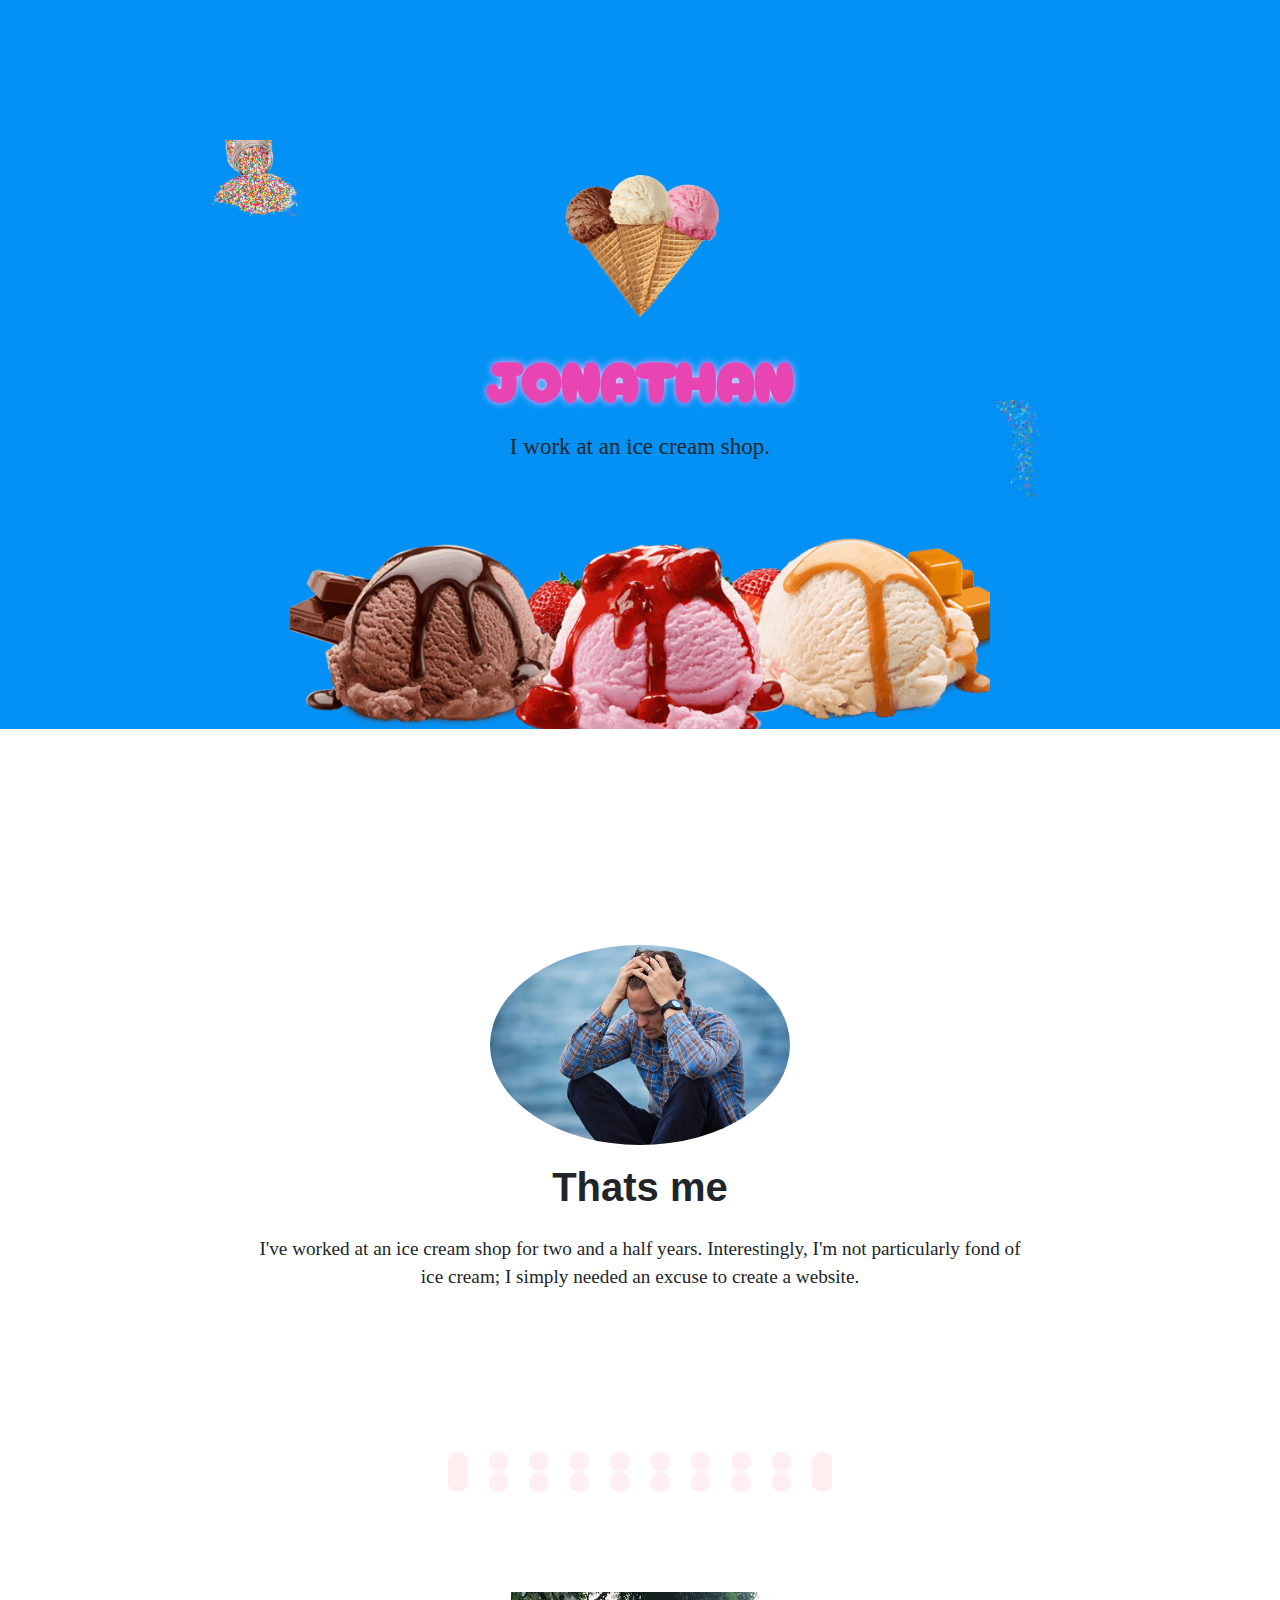
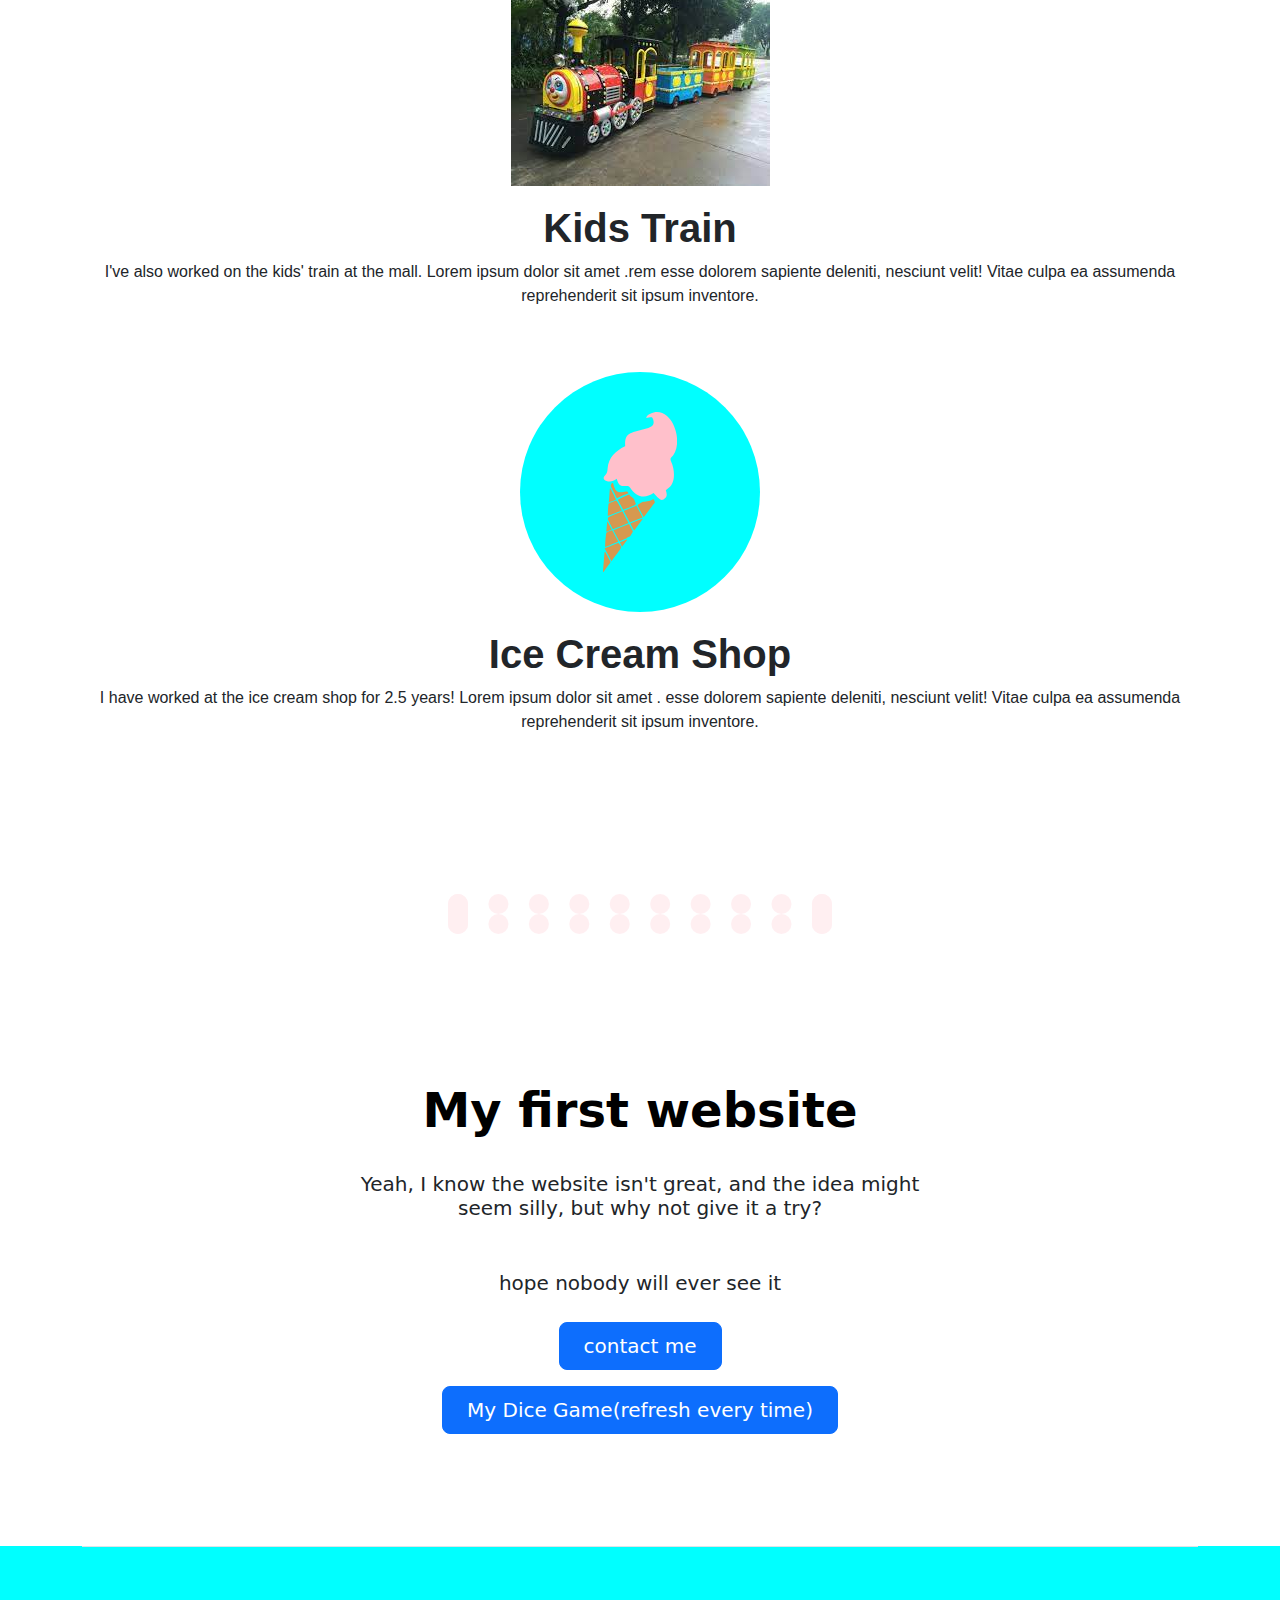
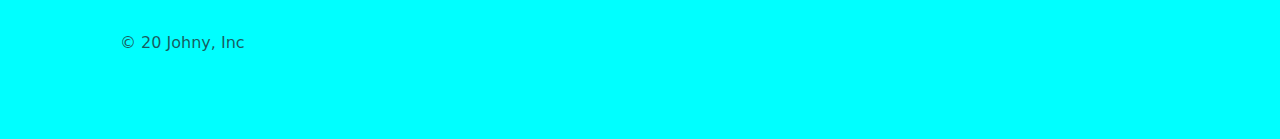
<file: index.html>
<!DOCTYPE html>
<html lang="en">
<head>
    <link href="https://cdn.jsdelivr.net/npm/bootstrap@5.3.3/dist/css/bootstrap.min.css" rel="stylesheet" integrity="sha384-QWTKZyjpPEjISv5WaRU9OFeRpok6YctnYmDr5pNlyT2bRjXh0JMhjY6hW+ALEwIH" crossorigin="anonymous">
    <link rel="stylesheet" href="./style.css">
    <meta charset="UTF-8">
    <link rel="preconnect" href="https://fonts.googleapis.com">
<link rel="preconnect" href="https://fonts.gstatic.com" crossorigin>
<link href="https://fonts.googleapis.com/css2?family=Cherry+Bomb+One&display=swap" rel="stylesheet">
    <meta name="viewport" content="width=device-width, initial-scale=1.0">
    <title>ice cream</title>

</head>
<body>
   <section>
    <section style="background-color: #0391F5;" id="title " class="">
      <div class="container  col-xxl-8 px-4 pt-5">
    <div class= "p-0.5 textii">  
      <div class="lit"><img src="./IMAGES/sprinkels2-transformed.png" height="100"></div>
      <div class="lit2"><img src="./IMAGES/png-clipart-spilled-sprinkles-illustration-ice-cream-cupcake-sprinkles-flavor-sprinkles-cream-food-transformed.png" height="80"></div>
    <div class="px-4 pt-5 my-5 text-center ">  
       <img src="./IMAGES/Ice-cream-cones.png" height="200">
        <h1 class="display-4 fw-bold text-body-emphasis text-color-custom ">JONATHAN</h1>
        <div class="col-lg-6 mx-auto">
          <p class="lead mb-4 textii ">I work at an ice cream shop.</p>
          <div class="d-grid gd-sm-flex justify-contet-sm-center mb-5">

          </div>
        </div>
        <div class="overflow-hidden" style="max-height: 30vh;">
          <div class="container px-5 ">
            <img src="./IMAGES/big ice cream.png" class="img-fluid big-ice-cream" alt="Example image" width="700" height="1000" loading="lazy">
          </div>
        </div>
      </div>
      </div>
</section>

</br></br></br></br></br>

<section >
 
  <div class="text-center  my-5 imgsec2 sec2">
    <div class="imgsec2">
  <img src="./IMAGES/man-in-blue-and-brown-plaid-dress-shirt-touching-his-hair-897817-2.webp" alt="" height="200rem" class="imgsec2">
    </div>
  <h1 class="text-center textt">Thats me</h1>
  <p class="py-3 text-center intro texti">I've worked at an ice cream shop for two and a half years. Interestingly, I'm not particularly fond of ice cream; I simply needed an excuse to create a website.</p>

  </div></div>
</br></br></hr></br></br>
</section>
<hr class="dotted">


    

<section class="container text-center "  >
  <div  class="centerr"  >
    <div class="container text-center">
        <div class="row row-cols-sm-2">
          <div class="col-xxl-3 col-xl-12  col-sm-12 col-lg-12 col-12"><img src="./IMAGES/kids train.jpg" alt=""></div>
          <div class="col-xxl-3 col-xl-12  col-sm-12 col-lg-12 col-12 text-col-center text-sm-center text-xxl-start text-xl-center text-xl-start"><h1 class="textt">Kids Train</h1> <p class="textr">I've also worked on the kids' train at the mall. Lorem ipsum dolor sit amet .rem esse dolorem sapiente deleniti, nesciunt velit! Vitae culpa ea assumenda reprehenderit sit ipsum inventore.</p></div>
        </div>
      </div>
      <div class="container text-center py-5 ">
        <div class="row row-cols-sm-2">
          <div class="col-xxl-3 col-xl-12 col-sm-12 col-lg-12 col-12 "><div class="circle"><svg version="1.1" class="ice-cream" xmlns="http://www.w3.org/2000/svg" xmlns:xlink="http://www.w3.org/1999/xlink" x="0px" y="0px"
            viewBox="0 0 113.2 244.1" enable-background="new 0 0 113.2 244.1" xml:space="preserve">
         <g>
           <path class="ice-cream__cream" d="M21,101.7c-4.9,3.5-9.8,5.5-15.5,3.4c-4.7-1.8-6-5.1-2.3-8.3c3.6-3.2,3.7-6.6,4-10.9
             c1.4-16.7,12-26.6,26.6-33.7c-0.1,0.2,0.2-0.2,0.2-0.5c-0.9-13.5,2.4-18.3,15.5-22c6.6-1.9,13.3-3.2,19.8-5.4c3-1,6.7-3.2,7.6-5.7
             c1.1-2.9,0.3-7.5-1.5-9.9c-1.1-1.4-6,0.3-9.3,0.5c0.1-2.9,2.9-5.2,6.2-6.7c9.2-4.2,17.9-3,25.5,3.7c13.6,11.8,19.6,37.9,12.4,54.5
             c-1.1,2.5-2.5,5.3-4.6,7c-3.2,2.6-2.8,5-1.4,8.2c3.4,7.7,4.8,15.8,4,24.2c-0.8,8.2-4.3,14.7-12.2,19.1c1.7,5.3,3,10.9-3.6,14.2
             c-3.9,1.9-5.8,0.5-15.1-9.7c-13.5,9.2-26.8,6.1-35.7-8.2c-0.8-1.3-2.5-2.8-3.8-2.7C25.1,112.8,25.1,112.9,21,101.7z"/>
           <path class="ice-cream__cone" fill="#434343" d="M29.7,151.5c3.2,6,6.1,11.5,9.4,17.7c-8,3.2-15.8,6.4-23.9,9.6c-2.7-5.1-5.4-9.8-7.6-14.7
             c-0.5-1,0.6-3.8,1.7-4.2C15.9,156.9,22.7,154.3,29.7,151.5z"/>
           <path class="ice-cream__cone" fill="#434343" d="M15.9,180.3c8-3.2,15.8-6.3,23.8-9.5c0.1,0,1.8,3.2,2,3.5c0.6,1.1,1,2.2,1.6,3.2c0.8,1.4,1.6,2.9,2.3,4.3
             c0.4,0.7-0.1,1.2-0.5,1.8c-0.8,1.4-1.5,2.8-2.3,4.2c-0.5,1-0.8,1.5-1.8,2c-0.7,0.3-1.5,0.7-2.2,1.1c-0.9,0.5-1.8,1-2.7,1.6
             c-0.8,0.6-1.7,0.9-2.6,1.3c-2.9,1.2-5.8,2.3-8.6,3.5C22,191.6,19,186.1,15.9,180.3z"/>
           <path class="ice-cream__cone" fill="#434343" d="M60.5,160.8c-6.7,2.7-13,5.2-19.5,7.8c-3.2-6-6.2-11.7-9.4-17.7c6.6-2.6,12.9-5.1,19.5-7.7
             C54.3,149.1,57.3,154.7,60.5,160.8z"/>
           <path class="ice-cream__cone" fill="#434343" d="M33.7,128.5c0.6-0.2,1.2-0.4,1.8-0.6c1.6-0.7,3.1-1.3,4.7-1.9c0.3,0.9,0.6,1.4,1.2,1.9
             c1.8,1.7,4.3,2.8,5.8,4.7c0.2,0.3,0.3,0.6,0.5,0.9c0.7,1.8,1.4,3.5,2.1,5.3c0.2,0.6,0.5,1.2,0.2,1.8c-0.5,1-1.6,1.7-2.6,2
             c-5.3,2.2-10.6,4.4-16.4,6.7c-2.8-5.3-5.5-10.3-8.3-15.4c3-1.6,6-3.2,9.1-4.7C32.4,128.9,33,128.7,33.7,128.5z"/>
           <path class="ice-cream__cone" fill="#434343" d="M13,227.8C9.5,221,6.2,214.9,2.6,208c7.3-3,14.2-5.8,21-8.6c5.3,6.7,5.3,6.7,0.6,13.1
             C20.7,217.4,17.1,222.2,13,227.8z"/>
           <path class="ice-cream__cone" fill="#434343" d="M18,135.6c0.6-0.2,1.2-0.5,1.8-0.7c0.1,0,0.3-0.1,0.4,0c0.1,0,0.2,0.1,0.2,0.2c1.7,2.3,3.1,4.5,4.5,7.1
             c0.4,0.7,4,7.9,4.1,7.9c-7.2,2.9-14.1,5.6-21.7,8.7c0.3-0.1,0.2-3.5,0.2-3.9c0.1-1.3,0.2-2.6,0.2-3.9c0.2-2.6,0.3-5.2,0.6-7.8
             c0.1-0.9-0.1-2.7,0.5-3.4c0.6-0.8,2.3-1.2,3.2-1.6C14.1,137.2,16.1,136.4,18,135.6z"/>
           <path class="ice-cream__cone" fill="#434343" d="M3.3,206c0.2-2.5,0.2-4.9,0.3-7.4c0.1-2.1,0.3-4.2,0.5-6.3c0.2-1.7,0.5-3.3,0.5-5c0-0.2,0-0.4,0.1-0.6
             c0.1-0.2,0.2-0.3,0.2-0.5c0-0.1,0-0.2,0-0.4c0-0.3,0.1-0.5,0.2-0.8c0.3-0.7,0.3-1.4,1.2-1.7c1.3-0.5,2.7-1.1,4-1.6
             c0.7-0.3,1.4-0.6,2.1-0.9c0.4-0.1,0.7-0.3,1.1-0.4c0.4-0.2,0.4-0.2,0.7,0.2c0.9,1.2,1.4,2.5,2.1,3.8c0.8,1.5,1.6,3,2.4,4.5
             c1.5,2.9,3.1,5.7,4.6,8.6c0,0.1,0.1,0.2,0.1,0.3C16.8,200.5,10.6,203,3.3,206z"/>
           <path class="ice-cream__cone" fill="#434343" d="M62.3,160.7c-1.9-3.6-3.8-7.2-5.7-10.9c-1-1.8-1.9-3.6-2.9-5.4c-0.9-1.6-1.3-2.2,0.4-3.4
             c1.7-1.2,3.6-2.2,5.4-3.2c0.6-0.4,1.2-0.7,1.9-0.9c1.3-0.3,2.9,0,4.3-0.2c1.2-0.1,3-0.9,4.3-1c2.7-0.6,4.5-1.5,6.9-3.1
             c0.7,1.4,2.9,4,2.3,5.4c-0.7,1.7-2.4,3.1-3.5,4.6c-1.4,1.9-2.9,3.9-4.3,5.8C68.3,152.6,65.3,156.7,62.3,160.7z"/>
           <path class="ice-cream__cone" fill="#434343" d="M33,126.4c-1.8,0.8-3.5,1.6-5.3,2.3c-1,0.5-2.1,0.9-3.1,1.4c-0.5,0.2-1.1,0.5-1.6,0.7
             c-0.3,0.1-1.1,0.7-1.5,0.6c-0.5-0.1-1-1.5-1.2-1.9c-0.4-0.8-0.8-1.5-1.2-2.3c-0.8-1.5-1.6-3.1-2.4-4.6c-1.6-3.1-3.2-6.3-4.7-9.5
             c-0.5-1.1,1.2-3.2,1.9-4.8c0.5,0.1,1,0.2,1.5,0.3c0.6,1.9,1.2,3.8,1.8,5.7c2.4,7.1,6.3,9.3,13.7,7.7c1.8-0.4,4-1.3,5.8-0.6
             c0.5,0.2,1,0.6,1.4,1.1c0.2,0.3,0.9,1.1,0.7,1.5c-0.1,0.4-1.3,0.7-1.6,0.8c-0.6,0.2-1.2,0.3-1.8,0.5c-0.4,0.2-0.9,0.4-1.3,0.6
             C33.6,126.1,33.3,126.3,33,126.4z"/>
           <path class="ice-cream__cone" fill="#434343" d="M0,243.5c0.8-9.9,1.7-19.8,2.5-29.7c0.3-0.1,0.6-0.3,0.9-0.4c2.7,4.9,5.3,9.8,7.9,14.8
             c0.3,0.5,0.2,1.5-0.1,1.9c-3.4,4.7-6.9,9.3-10.3,14C0.6,243.9,0.3,243.7,0,243.5z"/>
           <path class="ice-cream__cone" fill="#434343" d="M41.8,170c6.3-2.5,12.1-4.8,19.4-7.7c-5,6.8-9.1,12.4-13.6,18.6C45.4,176.9,43.7,173.6,41.8,170z"/>
           <path class="ice-cream__cone" fill="#434343" d="M17.8,134.5c-1.8,0.7-3.5,1.4-5.3,2.2c-0.8,0.3-1.6,0.5-2.4,0.9c-0.4,0.2-0.8,0.5-1.2,0.8
             c-0.2-1,0.2-2,0.3-3c0.2-0.9,0.2-1.8,0.3-2.7c0.1-1.8,0.3-3.6,0.4-5.4c0.1-1.9,0.3-3.8,0.4-5.7c0.1-1,0.1-2,0.2-3.1
             c0-0.6,0.5-2.3,0.2-2.8c1.7,3.1,3.5,6.3,5.2,9.4c0.9,1.7,1.7,3.5,2.6,5.2c0.2,0.4,0.4,0.8,0.6,1.2c0.1,0.1,0.1,0.3,0.2,0.4
             c0.1,0.4,0.6,1.5,0.4,1.9C19.5,134,18.3,134.3,17.8,134.5z"/>
           <path class="ice-cream__cone" fill="#434343" d="M13.7,179.4c-2.9,1.2-5.3,2.1-8.6,3.4c0.5-5.6,1-10.2,1.5-16.3C9.4,171.4,11.4,175.1,13.7,179.4z"/>
           <path class="ice-cream__cone" fill="#434343" d="M29.3,205.5c-1.2-2.4-2.1-4.3-3.4-6.8c3.7-1.5,7-2.9,10.4-4.3c0.2,0.3,0.4,0.6,0.6,0.9
             C34.4,198.6,32,201.9,29.3,205.5z"/>
         </g>
         </svg></div></div>
          <div class="col-xxl-3 col-xl-12  col-sm-12 col-lg-12 col-12 text-col-center text-sm-center text-xxl-start text-xl-center text-xl-start"><h1 class="textt">Ice Cream Shop</h1> <p class="textr"> I have worked at the ice cream shop for 2.5 years! Lorem ipsum dolor sit amet . esse dolorem sapiente deleniti, nesciunt velit! Vitae culpa ea assumenda reprehenderit sit ipsum inventore.</p></div>

        </div>
      </div>
    </div>
</section>











</div>
</br></br></br></br>
<hr class="dotted">

<div class="px-4 py-5 my-5 text-center">

  <h1 class="display-5 fw-bold text-body-emphasis">My first website</h1>
  <br>
  <div class="col-lg-6 mx-auto">
    <h3 class="lead mb-4 text-align: left;">Yeah, I know the website isn't great, and the idea might seem silly, but why not give it a try?</h3>
    <br>
    <p class="lead mb-4 text-align: left;">hope nobody will ever see it</p>
    <div class="d-grid gap-2 d-sm-flex justify-content-sm-center">
      <a href="./contact.html">
      <button type="button"  class="btn btn-primary btn-lg px-4 gap-3" >contact me</button></a>
    </div>
    <div class="d-grid gap-2 d-sm-flex justify-content-sm-center">
      <a href="./Dice.html">
      <button type="button1"  class="btn btn-primary btn-lg px-4 gap-3 my-3" >My Dice Game(refresh every time)</button></a>
    </div>
  </div>
</div>


<section style="background-color: aqua;">

<div class="container">
  <footer class="d-flex flex-wrap justify-content-between align-items-center py-3 border-top">
    <div class="col-md-4 d-flex align-items-center">
      <a href="/" class="mb-3 me-2 mb-md-0 text-body-secondary text-decoration-none lh-1">
        <svg class="bi" width="30" height="24"><use xlink:href="#bootstrap"></use></svg>
      </a>
      <span class="mb-3 mb-md-0 text-body-secondary">© 20 Johny, Inc</span>
    </div>

    <ul class="nav col-md-4 justify-content-end list-unstyled d-flex">
      <li class="ms-3"><a class="text-body-secondary" href="#"><svg class="bi" width="24" height="24"><use xlink:href="#twitter"></use></svg></a></li>
      <li class="ms-3"><a class="text-body-secondary" href="#"><svg class="bi" width="24" height="24"><use xlink:href="#instagram"></use></svg></a></li>
      <li class="ms-3"><a class="text-body-secondary" href="#"><svg class="bi" width="24" height="24"><use xlink:href="#facebook"></use></svg></a></li>
    </ul>
  </footer></section>
</div>

    <script src="https://cdn.jsdelivr.net/npm/bootstrap@5.3.3/dist/js/bootstrap.bundle.min.js" integrity="sha384-YvpcrYf0tY3lHB60NNkmXc5s9fDVZLESaAA55NDzOxhy9GkcIdslK1eN7N6jIeHz" crossorigin="anonymous"></script>
    <script src="./towebdice.js"></script>
  </body>
</html>
</file>
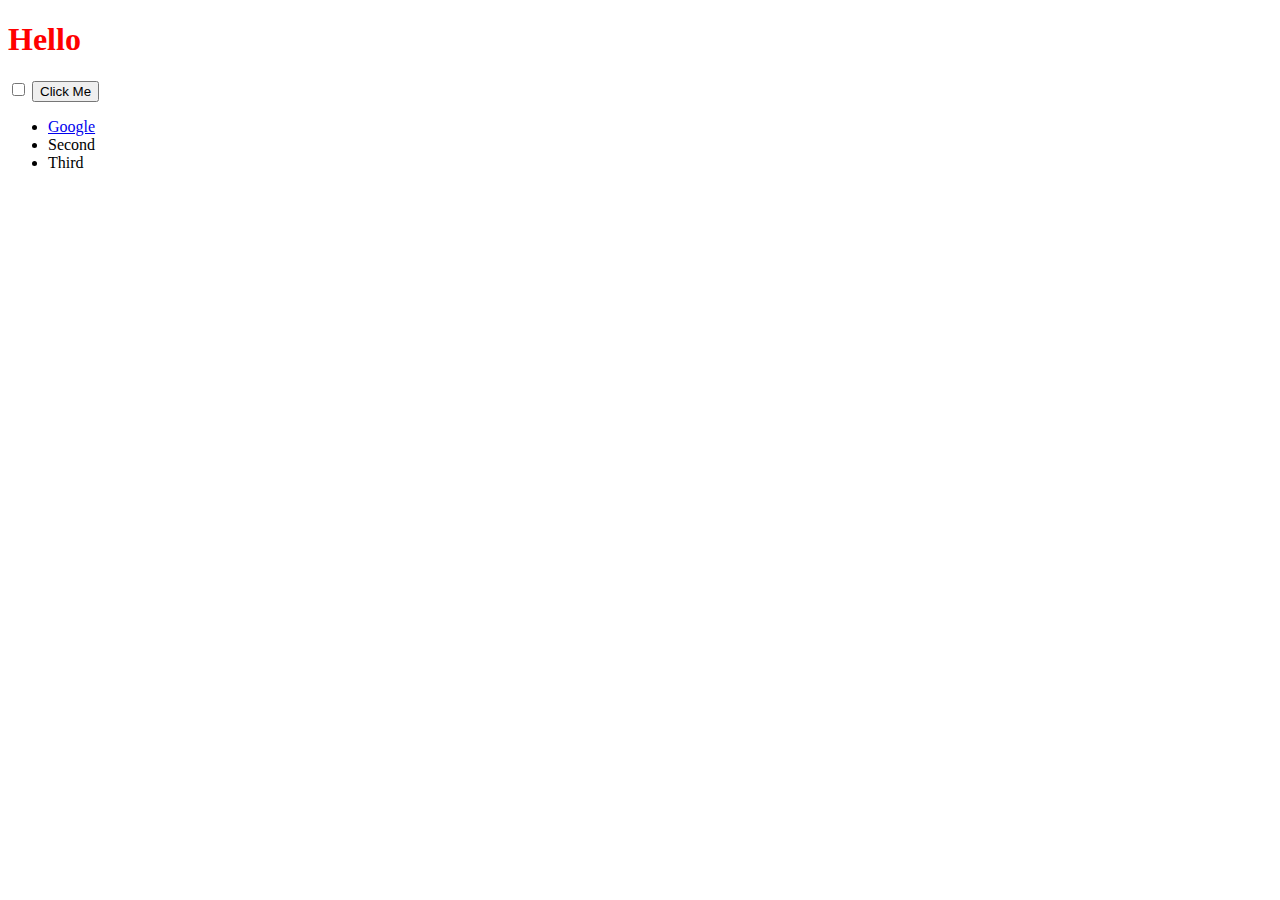
<file: DOM Challenge Starting Files/index.html>
<!DOCTYPE html>
<html lang="en" dir="ltr">
  <head>
    <meta charset="utf-8">
    <title>My Website</title>
    <link rel="stylesheet" href="styles.css">

  </head>
  <body>

    <h1>Hello</h1>

    <input type="checkbox">

    <button style=":active color:red;">Click Me</button>

    <ul>
      <li class="list">
        <a href="https://www.google.com">Google</a>
      </li>
      <li class="list">Second</li>
      <li class="list">Third</li>
    </ul>

  </body>

</html>
</file>
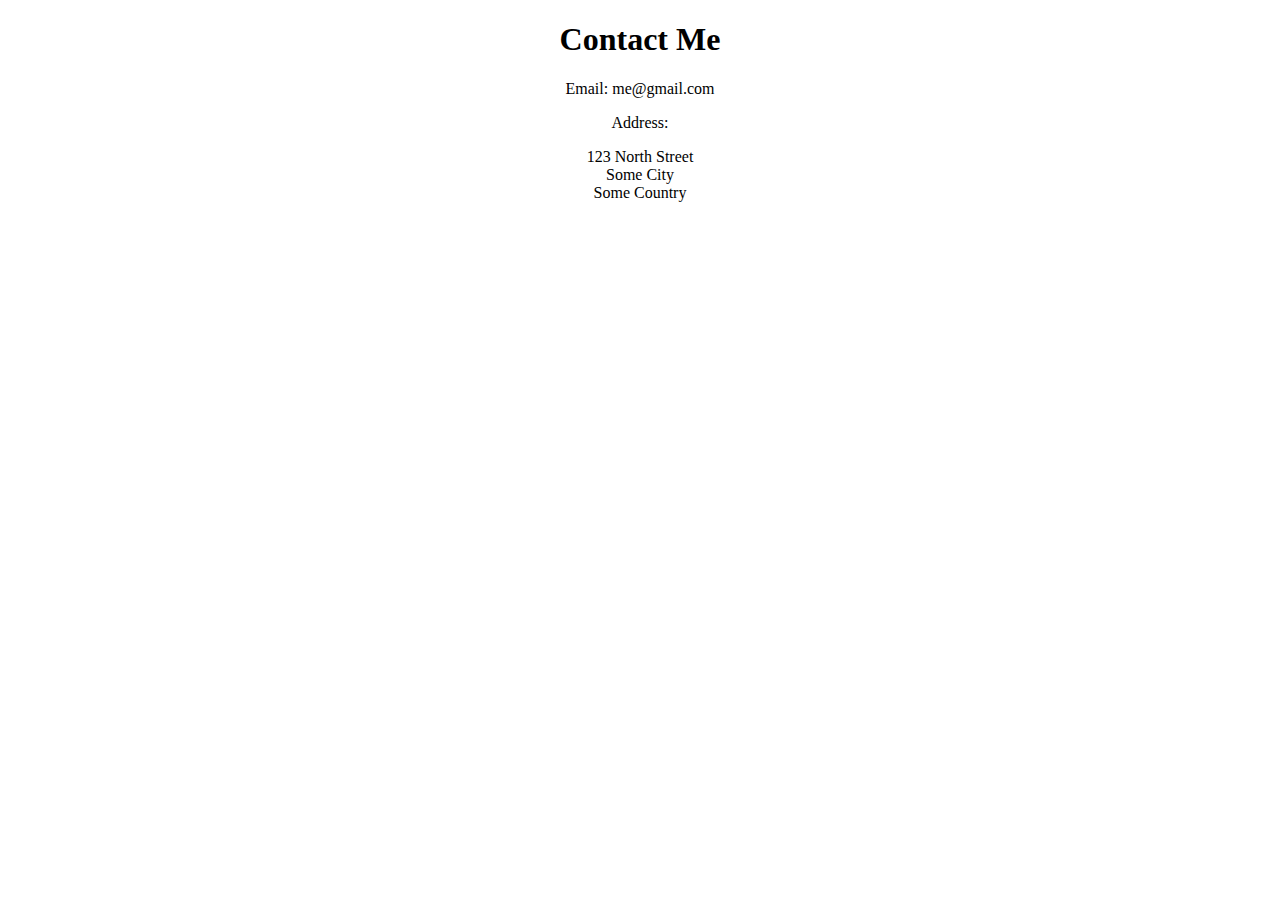
<file: contact.html>
<!DOCTYPE html>
<html lang="en">
<head>
  <meta charset="UTF-8">
  <meta name="viewport" content="width=device-width, initial-scale=1.0">
  <title>Contact Me</title>
  <style>
    h1{
      text-align: center;
    }
    p{
      text-align: center;
    }
  </style>
</head>
<body>
  
</body>
</html>



<h1>Contact Me</h1>

<p>Email: me@gmail.com</p>
<p>Address:</p>
<p>
  123 North Street<br />
  Some City<br />
  Some Country <br />
</p>
</file>
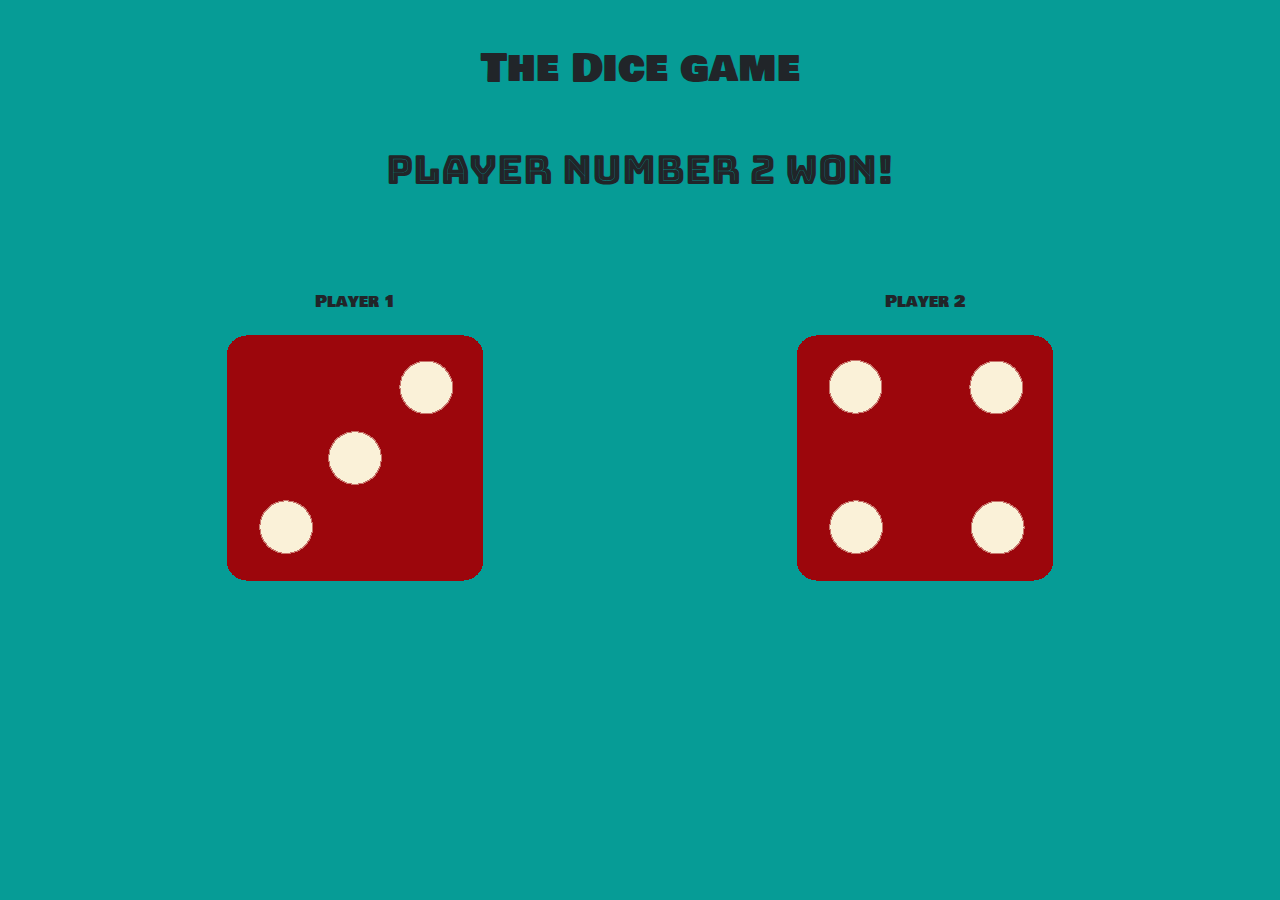
<file: Dice.html>
<!DOCTYPE html>
<html lang="en">
<head>
    <meta charset="UTF-8">
    <link href="https://cdn.jsdelivr.net/npm/bootstrap@5.3.3/dist/css/bootstrap.min.css" rel="stylesheet" integrity="sha384-QWTKZyjpPEjISv5WaRU9OFeRpok6YctnYmDr5pNlyT2bRjXh0JMhjY6hW+ALEwIH" crossorigin="anonymous">
    <meta name="viewport" content="width=device-width, initial-scale=1.0">
    <title>Document</title>
    <link rel="preconnect" href="https://fonts.googleapis.com">
<link rel="preconnect" href="https://fonts.gstatic.com" crossorigin>
<link href="https://fonts.googleapis.com/css2?family=Bowlby+One+SC&display=swap" rel="stylesheet">
<link rel="preconnect" href="https://fonts.googleapis.com">
<link rel="preconnect" href="https://fonts.gstatic.com" crossorigin>
<link href="https://fonts.googleapis.com/css2?family=Bowlby+One+SC&family=Bungee+Inline&display=swap" rel="stylesheet">
<link rel="stylesheet" href="./style.css">
    <style>
   .dice{
 text-align: center;
   }
h1{
  padding-top: 5vh; ;
  text-align: center;
  font-family: "Bungee Inline", sans-serif;
  font-weight: 400;
  font-style: normal;
}

.title{
  font-family: "Bowlby One SC", sans-serif;
  font-weight: 400;
  font-style: normal;
  text-align: center;
}
p{
  font-family: "Bowlby One SC", sans-serif;
  font-weight: 400;
  font-style: normal;

}
body{
  background-color: #069c96;
}
    </style>
</head>
<body>
  <h1 class="title">The Dice game</h1>
 <h1 >The Dice game</h1>


 <div class="container text-center my-5 ">
  <div class="row align-items-start ">
<div class="my-5 dice col-xxl- 6 col-xl-6 col-12 justify-contet-center">
 <p>Player 1</p>
 <img class="img" src="./images copy/dice2.png" />
</div>

<div class="my-5 dice col-xxl-6 col-xl-6 col-12 justify-contet-center">
    <p>Player 2</p>
    <img class="img" src="./images copy/dice1.png" />

  </div>
</div>
 </div>
 <script src="./dice.js"></script>
</body>
</html>
</file>
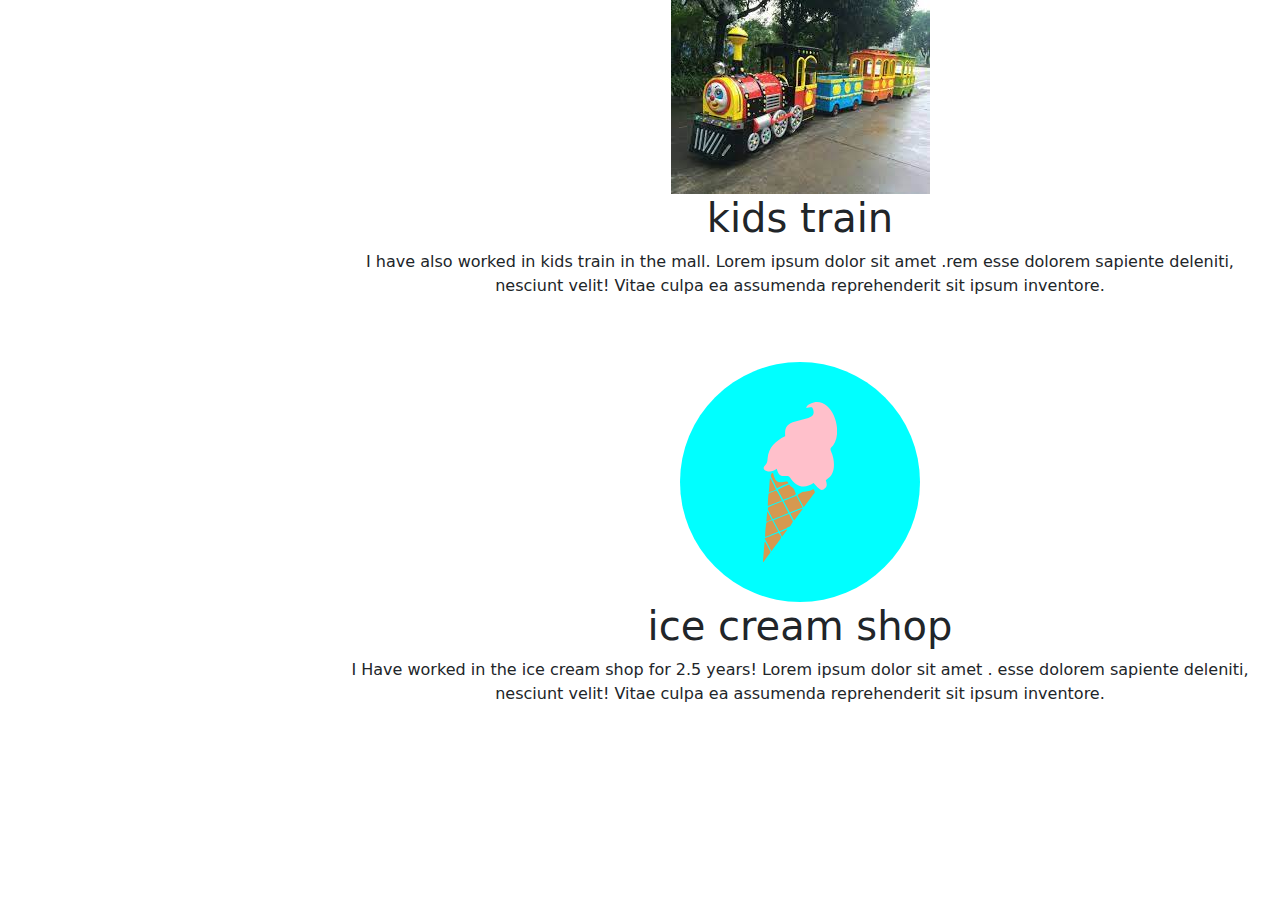
<file: tryboost.html>
<!DOCTYPE html>
<html lang="en">
<head>
    <link href="https://cdn.jsdelivr.net/npm/bootstrap@5.3.3/dist/css/bootstrap.min.css" rel="stylesheet" integrity="sha384-QWTKZyjpPEjISv5WaRU9OFeRpok6YctnYmDr5pNlyT2bRjXh0JMhjY6hW+ALEwIH" crossorigin="anonymous">
    <meta charset="UTF-8">
    <meta name="viewport" content="width=device-width, initial-scale=1.0">
    <link rel="stylesheet" href="./style.css
    ">
    <title>Document</title>
    <style>
         .circle{
    position: relative;
    width: 100%;
    text-align: center;
    height: 15rem;
    width: 15rem;
    background-color:cyan;
    border-radius: 100%;
    margin: auto;
}



@media (max-width: 1200px) {
            .circle {
                margin-left: auto;
                margin-right: auto;
            }
        }


        

svg{
    height: 10rem;;
}
    </style>
</head>
<body>
    <div class="centerr" style="margin-left: 25%;">
    <div class="container text-center">
        <div class="row row-cols-sm-2">
          <div class="col-xxl-3 col-xl-12  col-sm-12 col-lg-12 col-12"><img src="./IMAGES/kids train.jpg" alt=""></div>
          <div class="col-xxl-3 col-xl-12  col-sm-12 col-lg-12 col-12 text-col-center text-sm-center text-xxl-start text-xl-center text-xl-start"><h1>kids train</h1> <p>I have also worked in kids train in the mall. Lorem ipsum dolor sit amet .rem esse dolorem sapiente deleniti, nesciunt velit! Vitae culpa ea assumenda reprehenderit sit ipsum inventore.</p></div>
        </div>
      </div>
      <div class="container text-center py-5 ">
        <div class="row row-cols-sm-2">
          <div class="col-xxl-3 col-xl-12 col-sm-12 col-lg-12 col-12 "><div class="circle"><svg version="1.1" class="ice-cream" xmlns="http://www.w3.org/2000/svg" xmlns:xlink="http://www.w3.org/1999/xlink" x="0px" y="0px"
            viewBox="0 0 113.2 244.1" enable-background="new 0 0 113.2 244.1" xml:space="preserve">
         <g>
           <path class="ice-cream__cream" d="M21,101.7c-4.9,3.5-9.8,5.5-15.5,3.4c-4.7-1.8-6-5.1-2.3-8.3c3.6-3.2,3.7-6.6,4-10.9
             c1.4-16.7,12-26.6,26.6-33.7c-0.1,0.2,0.2-0.2,0.2-0.5c-0.9-13.5,2.4-18.3,15.5-22c6.6-1.9,13.3-3.2,19.8-5.4c3-1,6.7-3.2,7.6-5.7
             c1.1-2.9,0.3-7.5-1.5-9.9c-1.1-1.4-6,0.3-9.3,0.5c0.1-2.9,2.9-5.2,6.2-6.7c9.2-4.2,17.9-3,25.5,3.7c13.6,11.8,19.6,37.9,12.4,54.5
             c-1.1,2.5-2.5,5.3-4.6,7c-3.2,2.6-2.8,5-1.4,8.2c3.4,7.7,4.8,15.8,4,24.2c-0.8,8.2-4.3,14.7-12.2,19.1c1.7,5.3,3,10.9-3.6,14.2
             c-3.9,1.9-5.8,0.5-15.1-9.7c-13.5,9.2-26.8,6.1-35.7-8.2c-0.8-1.3-2.5-2.8-3.8-2.7C25.1,112.8,25.1,112.9,21,101.7z"/>
           <path class="ice-cream__cone" fill="#434343" d="M29.7,151.5c3.2,6,6.1,11.5,9.4,17.7c-8,3.2-15.8,6.4-23.9,9.6c-2.7-5.1-5.4-9.8-7.6-14.7
             c-0.5-1,0.6-3.8,1.7-4.2C15.9,156.9,22.7,154.3,29.7,151.5z"/>
           <path class="ice-cream__cone" fill="#434343" d="M15.9,180.3c8-3.2,15.8-6.3,23.8-9.5c0.1,0,1.8,3.2,2,3.5c0.6,1.1,1,2.2,1.6,3.2c0.8,1.4,1.6,2.9,2.3,4.3
             c0.4,0.7-0.1,1.2-0.5,1.8c-0.8,1.4-1.5,2.8-2.3,4.2c-0.5,1-0.8,1.5-1.8,2c-0.7,0.3-1.5,0.7-2.2,1.1c-0.9,0.5-1.8,1-2.7,1.6
             c-0.8,0.6-1.7,0.9-2.6,1.3c-2.9,1.2-5.8,2.3-8.6,3.5C22,191.6,19,186.1,15.9,180.3z"/>
           <path class="ice-cream__cone" fill="#434343" d="M60.5,160.8c-6.7,2.7-13,5.2-19.5,7.8c-3.2-6-6.2-11.7-9.4-17.7c6.6-2.6,12.9-5.1,19.5-7.7
             C54.3,149.1,57.3,154.7,60.5,160.8z"/>
           <path class="ice-cream__cone" fill="#434343" d="M33.7,128.5c0.6-0.2,1.2-0.4,1.8-0.6c1.6-0.7,3.1-1.3,4.7-1.9c0.3,0.9,0.6,1.4,1.2,1.9
             c1.8,1.7,4.3,2.8,5.8,4.7c0.2,0.3,0.3,0.6,0.5,0.9c0.7,1.8,1.4,3.5,2.1,5.3c0.2,0.6,0.5,1.2,0.2,1.8c-0.5,1-1.6,1.7-2.6,2
             c-5.3,2.2-10.6,4.4-16.4,6.7c-2.8-5.3-5.5-10.3-8.3-15.4c3-1.6,6-3.2,9.1-4.7C32.4,128.9,33,128.7,33.7,128.5z"/>
           <path class="ice-cream__cone" fill="#434343" d="M13,227.8C9.5,221,6.2,214.9,2.6,208c7.3-3,14.2-5.8,21-8.6c5.3,6.7,5.3,6.7,0.6,13.1
             C20.7,217.4,17.1,222.2,13,227.8z"/>
           <path class="ice-cream__cone" fill="#434343" d="M18,135.6c0.6-0.2,1.2-0.5,1.8-0.7c0.1,0,0.3-0.1,0.4,0c0.1,0,0.2,0.1,0.2,0.2c1.7,2.3,3.1,4.5,4.5,7.1
             c0.4,0.7,4,7.9,4.1,7.9c-7.2,2.9-14.1,5.6-21.7,8.7c0.3-0.1,0.2-3.5,0.2-3.9c0.1-1.3,0.2-2.6,0.2-3.9c0.2-2.6,0.3-5.2,0.6-7.8
             c0.1-0.9-0.1-2.7,0.5-3.4c0.6-0.8,2.3-1.2,3.2-1.6C14.1,137.2,16.1,136.4,18,135.6z"/>
           <path class="ice-cream__cone" fill="#434343" d="M3.3,206c0.2-2.5,0.2-4.9,0.3-7.4c0.1-2.1,0.3-4.2,0.5-6.3c0.2-1.7,0.5-3.3,0.5-5c0-0.2,0-0.4,0.1-0.6
             c0.1-0.2,0.2-0.3,0.2-0.5c0-0.1,0-0.2,0-0.4c0-0.3,0.1-0.5,0.2-0.8c0.3-0.7,0.3-1.4,1.2-1.7c1.3-0.5,2.7-1.1,4-1.6
             c0.7-0.3,1.4-0.6,2.1-0.9c0.4-0.1,0.7-0.3,1.1-0.4c0.4-0.2,0.4-0.2,0.7,0.2c0.9,1.2,1.4,2.5,2.1,3.8c0.8,1.5,1.6,3,2.4,4.5
             c1.5,2.9,3.1,5.7,4.6,8.6c0,0.1,0.1,0.2,0.1,0.3C16.8,200.5,10.6,203,3.3,206z"/>
           <path class="ice-cream__cone" fill="#434343" d="M62.3,160.7c-1.9-3.6-3.8-7.2-5.7-10.9c-1-1.8-1.9-3.6-2.9-5.4c-0.9-1.6-1.3-2.2,0.4-3.4
             c1.7-1.2,3.6-2.2,5.4-3.2c0.6-0.4,1.2-0.7,1.9-0.9c1.3-0.3,2.9,0,4.3-0.2c1.2-0.1,3-0.9,4.3-1c2.7-0.6,4.5-1.5,6.9-3.1
             c0.7,1.4,2.9,4,2.3,5.4c-0.7,1.7-2.4,3.1-3.5,4.6c-1.4,1.9-2.9,3.9-4.3,5.8C68.3,152.6,65.3,156.7,62.3,160.7z"/>
           <path class="ice-cream__cone" fill="#434343" d="M33,126.4c-1.8,0.8-3.5,1.6-5.3,2.3c-1,0.5-2.1,0.9-3.1,1.4c-0.5,0.2-1.1,0.5-1.6,0.7
             c-0.3,0.1-1.1,0.7-1.5,0.6c-0.5-0.1-1-1.5-1.2-1.9c-0.4-0.8-0.8-1.5-1.2-2.3c-0.8-1.5-1.6-3.1-2.4-4.6c-1.6-3.1-3.2-6.3-4.7-9.5
             c-0.5-1.1,1.2-3.2,1.9-4.8c0.5,0.1,1,0.2,1.5,0.3c0.6,1.9,1.2,3.8,1.8,5.7c2.4,7.1,6.3,9.3,13.7,7.7c1.8-0.4,4-1.3,5.8-0.6
             c0.5,0.2,1,0.6,1.4,1.1c0.2,0.3,0.9,1.1,0.7,1.5c-0.1,0.4-1.3,0.7-1.6,0.8c-0.6,0.2-1.2,0.3-1.8,0.5c-0.4,0.2-0.9,0.4-1.3,0.6
             C33.6,126.1,33.3,126.3,33,126.4z"/>
           <path class="ice-cream__cone" fill="#434343" d="M0,243.5c0.8-9.9,1.7-19.8,2.5-29.7c0.3-0.1,0.6-0.3,0.9-0.4c2.7,4.9,5.3,9.8,7.9,14.8
             c0.3,0.5,0.2,1.5-0.1,1.9c-3.4,4.7-6.9,9.3-10.3,14C0.6,243.9,0.3,243.7,0,243.5z"/>
           <path class="ice-cream__cone" fill="#434343" d="M41.8,170c6.3-2.5,12.1-4.8,19.4-7.7c-5,6.8-9.1,12.4-13.6,18.6C45.4,176.9,43.7,173.6,41.8,170z"/>
           <path class="ice-cream__cone" fill="#434343" d="M17.8,134.5c-1.8,0.7-3.5,1.4-5.3,2.2c-0.8,0.3-1.6,0.5-2.4,0.9c-0.4,0.2-0.8,0.5-1.2,0.8
             c-0.2-1,0.2-2,0.3-3c0.2-0.9,0.2-1.8,0.3-2.7c0.1-1.8,0.3-3.6,0.4-5.4c0.1-1.9,0.3-3.8,0.4-5.7c0.1-1,0.1-2,0.2-3.1
             c0-0.6,0.5-2.3,0.2-2.8c1.7,3.1,3.5,6.3,5.2,9.4c0.9,1.7,1.7,3.5,2.6,5.2c0.2,0.4,0.4,0.8,0.6,1.2c0.1,0.1,0.1,0.3,0.2,0.4
             c0.1,0.4,0.6,1.5,0.4,1.9C19.5,134,18.3,134.3,17.8,134.5z"/>
           <path class="ice-cream__cone" fill="#434343" d="M13.7,179.4c-2.9,1.2-5.3,2.1-8.6,3.4c0.5-5.6,1-10.2,1.5-16.3C9.4,171.4,11.4,175.1,13.7,179.4z"/>
           <path class="ice-cream__cone" fill="#434343" d="M29.3,205.5c-1.2-2.4-2.1-4.3-3.4-6.8c3.7-1.5,7-2.9,10.4-4.3c0.2,0.3,0.4,0.6,0.6,0.9
             C34.4,198.6,32,201.9,29.3,205.5z"/>
         </g>
         </svg></div></div>
          <div class="col-xxl-3 col-xl-12  col-sm-12 col-lg-12 col-12 text-col-center text-sm-center text-xxl-start text-xl-center text-xl-start"><h1>ice cream shop</h1> <p> I Have worked in the ice cream shop for 2.5 years! Lorem ipsum dolor sit amet . esse dolorem sapiente deleniti, nesciunt velit! Vitae culpa ea assumenda reprehenderit sit ipsum inventore.</p></div>

        </div>
      </div>
    </div>
</body>
</html>
</file>
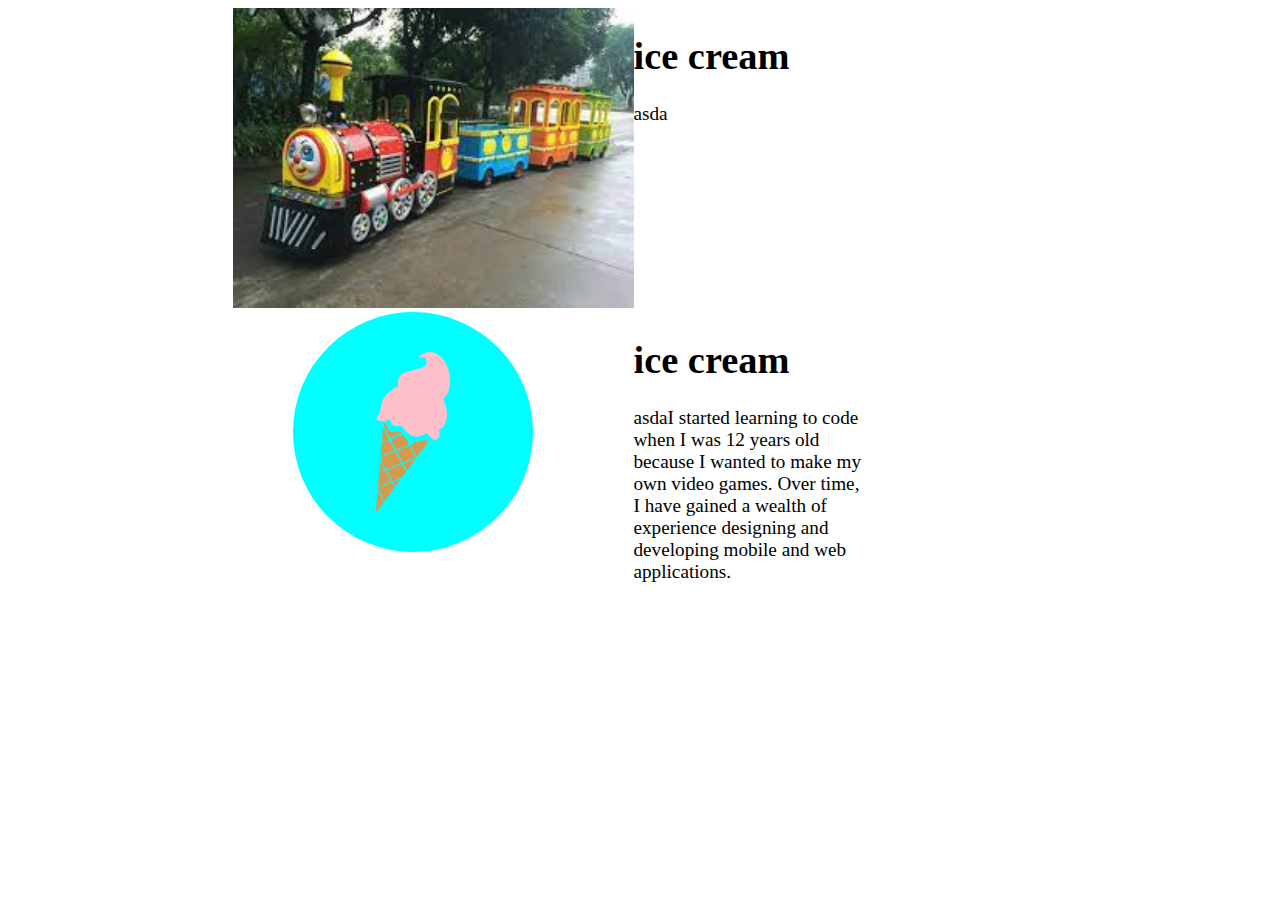
<file: trygrid.html>
<!DOCTYPE html>
<html lang="en">
<head>
    <link rel="stylesheet" href="./style.css">
    <style>
    .grider{
        display: grid;
        grid-template-columns: 0.5fr 1fr;
        grid-template-rows: repeat(1, 1fr);
       width: 50%;
       margin-left: 25vh;
    }
 .texti{
 text-align: left;
 }
 .circle{
    position: relative;
    width: 100%;
    text-align: center;
    height: 15rem;
    width: 15rem;
    background-color:cyan;
    border-radius: 100%;
    margin-left: 60px;
}
    </style>
    <meta charset="UTF-8">
    <meta name="viewport" content="width=device-width, initial-scale=1.0">
    <title>Document</title>
</head>
<body>
    <div class="grider">
    <div><img src="./IMAGES/kids train.jpg" alt="" height="300px" ></div>
    <div class="texti">
        <h1>ice cream</h1>
        <p>asda</p>
</div>
  <div><div class="circle"><svg version="1.1" class="ice-cream" xmlns="http://www.w3.org/2000/svg" xmlns:xlink="http://www.w3.org/1999/xlink" x="0px" y="0px"
    viewBox="0 0 113.2 244.1" enable-background="new 0 0 113.2 244.1" xml:space="preserve">
 <g>
   <path class="ice-cream__cream" d="M21,101.7c-4.9,3.5-9.8,5.5-15.5,3.4c-4.7-1.8-6-5.1-2.3-8.3c3.6-3.2,3.7-6.6,4-10.9
     c1.4-16.7,12-26.6,26.6-33.7c-0.1,0.2,0.2-0.2,0.2-0.5c-0.9-13.5,2.4-18.3,15.5-22c6.6-1.9,13.3-3.2,19.8-5.4c3-1,6.7-3.2,7.6-5.7
     c1.1-2.9,0.3-7.5-1.5-9.9c-1.1-1.4-6,0.3-9.3,0.5c0.1-2.9,2.9-5.2,6.2-6.7c9.2-4.2,17.9-3,25.5,3.7c13.6,11.8,19.6,37.9,12.4,54.5
     c-1.1,2.5-2.5,5.3-4.6,7c-3.2,2.6-2.8,5-1.4,8.2c3.4,7.7,4.8,15.8,4,24.2c-0.8,8.2-4.3,14.7-12.2,19.1c1.7,5.3,3,10.9-3.6,14.2
     c-3.9,1.9-5.8,0.5-15.1-9.7c-13.5,9.2-26.8,6.1-35.7-8.2c-0.8-1.3-2.5-2.8-3.8-2.7C25.1,112.8,25.1,112.9,21,101.7z"/>
   <path class="ice-cream__cone" fill="#434343" d="M29.7,151.5c3.2,6,6.1,11.5,9.4,17.7c-8,3.2-15.8,6.4-23.9,9.6c-2.7-5.1-5.4-9.8-7.6-14.7
     c-0.5-1,0.6-3.8,1.7-4.2C15.9,156.9,22.7,154.3,29.7,151.5z"/>
   <path class="ice-cream__cone" fill="#434343" d="M15.9,180.3c8-3.2,15.8-6.3,23.8-9.5c0.1,0,1.8,3.2,2,3.5c0.6,1.1,1,2.2,1.6,3.2c0.8,1.4,1.6,2.9,2.3,4.3
     c0.4,0.7-0.1,1.2-0.5,1.8c-0.8,1.4-1.5,2.8-2.3,4.2c-0.5,1-0.8,1.5-1.8,2c-0.7,0.3-1.5,0.7-2.2,1.1c-0.9,0.5-1.8,1-2.7,1.6
     c-0.8,0.6-1.7,0.9-2.6,1.3c-2.9,1.2-5.8,2.3-8.6,3.5C22,191.6,19,186.1,15.9,180.3z"/>
   <path class="ice-cream__cone" fill="#434343" d="M60.5,160.8c-6.7,2.7-13,5.2-19.5,7.8c-3.2-6-6.2-11.7-9.4-17.7c6.6-2.6,12.9-5.1,19.5-7.7
     C54.3,149.1,57.3,154.7,60.5,160.8z"/>
   <path class="ice-cream__cone" fill="#434343" d="M33.7,128.5c0.6-0.2,1.2-0.4,1.8-0.6c1.6-0.7,3.1-1.3,4.7-1.9c0.3,0.9,0.6,1.4,1.2,1.9
     c1.8,1.7,4.3,2.8,5.8,4.7c0.2,0.3,0.3,0.6,0.5,0.9c0.7,1.8,1.4,3.5,2.1,5.3c0.2,0.6,0.5,1.2,0.2,1.8c-0.5,1-1.6,1.7-2.6,2
     c-5.3,2.2-10.6,4.4-16.4,6.7c-2.8-5.3-5.5-10.3-8.3-15.4c3-1.6,6-3.2,9.1-4.7C32.4,128.9,33,128.7,33.7,128.5z"/>
   <path class="ice-cream__cone" fill="#434343" d="M13,227.8C9.5,221,6.2,214.9,2.6,208c7.3-3,14.2-5.8,21-8.6c5.3,6.7,5.3,6.7,0.6,13.1
     C20.7,217.4,17.1,222.2,13,227.8z"/>
   <path class="ice-cream__cone" fill="#434343" d="M18,135.6c0.6-0.2,1.2-0.5,1.8-0.7c0.1,0,0.3-0.1,0.4,0c0.1,0,0.2,0.1,0.2,0.2c1.7,2.3,3.1,4.5,4.5,7.1
     c0.4,0.7,4,7.9,4.1,7.9c-7.2,2.9-14.1,5.6-21.7,8.7c0.3-0.1,0.2-3.5,0.2-3.9c0.1-1.3,0.2-2.6,0.2-3.9c0.2-2.6,0.3-5.2,0.6-7.8
     c0.1-0.9-0.1-2.7,0.5-3.4c0.6-0.8,2.3-1.2,3.2-1.6C14.1,137.2,16.1,136.4,18,135.6z"/>
   <path class="ice-cream__cone" fill="#434343" d="M3.3,206c0.2-2.5,0.2-4.9,0.3-7.4c0.1-2.1,0.3-4.2,0.5-6.3c0.2-1.7,0.5-3.3,0.5-5c0-0.2,0-0.4,0.1-0.6
     c0.1-0.2,0.2-0.3,0.2-0.5c0-0.1,0-0.2,0-0.4c0-0.3,0.1-0.5,0.2-0.8c0.3-0.7,0.3-1.4,1.2-1.7c1.3-0.5,2.7-1.1,4-1.6
     c0.7-0.3,1.4-0.6,2.1-0.9c0.4-0.1,0.7-0.3,1.1-0.4c0.4-0.2,0.4-0.2,0.7,0.2c0.9,1.2,1.4,2.5,2.1,3.8c0.8,1.5,1.6,3,2.4,4.5
     c1.5,2.9,3.1,5.7,4.6,8.6c0,0.1,0.1,0.2,0.1,0.3C16.8,200.5,10.6,203,3.3,206z"/>
   <path class="ice-cream__cone" fill="#434343" d="M62.3,160.7c-1.9-3.6-3.8-7.2-5.7-10.9c-1-1.8-1.9-3.6-2.9-5.4c-0.9-1.6-1.3-2.2,0.4-3.4
     c1.7-1.2,3.6-2.2,5.4-3.2c0.6-0.4,1.2-0.7,1.9-0.9c1.3-0.3,2.9,0,4.3-0.2c1.2-0.1,3-0.9,4.3-1c2.7-0.6,4.5-1.5,6.9-3.1
     c0.7,1.4,2.9,4,2.3,5.4c-0.7,1.7-2.4,3.1-3.5,4.6c-1.4,1.9-2.9,3.9-4.3,5.8C68.3,152.6,65.3,156.7,62.3,160.7z"/>
   <path class="ice-cream__cone" fill="#434343" d="M33,126.4c-1.8,0.8-3.5,1.6-5.3,2.3c-1,0.5-2.1,0.9-3.1,1.4c-0.5,0.2-1.1,0.5-1.6,0.7
     c-0.3,0.1-1.1,0.7-1.5,0.6c-0.5-0.1-1-1.5-1.2-1.9c-0.4-0.8-0.8-1.5-1.2-2.3c-0.8-1.5-1.6-3.1-2.4-4.6c-1.6-3.1-3.2-6.3-4.7-9.5
     c-0.5-1.1,1.2-3.2,1.9-4.8c0.5,0.1,1,0.2,1.5,0.3c0.6,1.9,1.2,3.8,1.8,5.7c2.4,7.1,6.3,9.3,13.7,7.7c1.8-0.4,4-1.3,5.8-0.6
     c0.5,0.2,1,0.6,1.4,1.1c0.2,0.3,0.9,1.1,0.7,1.5c-0.1,0.4-1.3,0.7-1.6,0.8c-0.6,0.2-1.2,0.3-1.8,0.5c-0.4,0.2-0.9,0.4-1.3,0.6
     C33.6,126.1,33.3,126.3,33,126.4z"/>
   <path class="ice-cream__cone" fill="#434343" d="M0,243.5c0.8-9.9,1.7-19.8,2.5-29.7c0.3-0.1,0.6-0.3,0.9-0.4c2.7,4.9,5.3,9.8,7.9,14.8
     c0.3,0.5,0.2,1.5-0.1,1.9c-3.4,4.7-6.9,9.3-10.3,14C0.6,243.9,0.3,243.7,0,243.5z"/>
   <path class="ice-cream__cone" fill="#434343" d="M41.8,170c6.3-2.5,12.1-4.8,19.4-7.7c-5,6.8-9.1,12.4-13.6,18.6C45.4,176.9,43.7,173.6,41.8,170z"/>
   <path class="ice-cream__cone" fill="#434343" d="M17.8,134.5c-1.8,0.7-3.5,1.4-5.3,2.2c-0.8,0.3-1.6,0.5-2.4,0.9c-0.4,0.2-0.8,0.5-1.2,0.8
     c-0.2-1,0.2-2,0.3-3c0.2-0.9,0.2-1.8,0.3-2.7c0.1-1.8,0.3-3.6,0.4-5.4c0.1-1.9,0.3-3.8,0.4-5.7c0.1-1,0.1-2,0.2-3.1
     c0-0.6,0.5-2.3,0.2-2.8c1.7,3.1,3.5,6.3,5.2,9.4c0.9,1.7,1.7,3.5,2.6,5.2c0.2,0.4,0.4,0.8,0.6,1.2c0.1,0.1,0.1,0.3,0.2,0.4
     c0.1,0.4,0.6,1.5,0.4,1.9C19.5,134,18.3,134.3,17.8,134.5z"/>
   <path class="ice-cream__cone" fill="#434343" d="M13.7,179.4c-2.9,1.2-5.3,2.1-8.6,3.4c0.5-5.6,1-10.2,1.5-16.3C9.4,171.4,11.4,175.1,13.7,179.4z"/>
   <path class="ice-cream__cone" fill="#434343" d="M29.3,205.5c-1.2-2.4-2.1-4.3-3.4-6.8c3.7-1.5,7-2.9,10.4-4.3c0.2,0.3,0.4,0.6,0.6,0.9
     C34.4,198.6,32,201.9,29.3,205.5z"/>
 </g>
 </svg></div></div>
  <div class="texti">
    <h1>ice cream</h1>
    <p>asdaI started learning to code when I was 12 years old because I wanted to make my own video games. Over time, I have gained a wealth of experience designing and developing mobile and web applications.</p>
     


    </div>
</body>
</html>
</file>
<file: style.css>
.lit{
    position: absolute;
    top: 50%;
    left: 80%;
    transform: translate(-50%, -50%);
}



.lit2{
    
    position: absolute;
    top: 20%;
    left: 20%;
    transform: translate(-50%, -50%);
}
.text-color-custom{
    color: #E844B2 !important;
         word-spacing: 100px;
        font-family: "Cherry Bomb One", system-ui;
        font-weight: 400;
        font-style: normal;
        text-shadow: 0 0 7px white, 0 0 5px #0000FF;
        
      }
      
.textii{
    margin-top: 2vh;
    font-family: Din;
    font-size: larger;
}
.texti{
font-family: Din;
font-size: larger;
}
.textt{
   
    font-family: "Changa One", sans-serif;
    font-weight: 600;
    font-style: normal;
      margin-top: 2vh;
      
}
.textr{
    font-family: "Madimi One", sans-serif;
    font-weight: 400;
    font-style: normal; 
   font-weight: 400px;
}
.big-ice-cream {
    padding-bottom: 0;
    margin-bottom: 0;
  }

.sec2{
    margin-top: 50rem;
}
.imgsec2{
    border-radius: 50%;
}

.intro{
    width: 60%;
margin: auto;
}

hr.dotted {
    border-color: pink;
    width: 30%;
    border-style: dotted;
    border-width: 20px;
    margin: 0 auto;
    margin-bottom: 100px;
}

.dod{
    display: grid;
    grid-template-columns: 1fr 3fr ;
    grid-template-rows: 1.5fr 1fr;
}


.ice-cream {
    position: absolute;
    top: 50%;
    left: 50%;
    transform: translate(-50%, -50%);
}
.ice-cream__cream {
    fill:pink;
  }
  
  .ice-cream__cone {
    fill: #D69950;
  }


  .circle{
    position: relative;
    width: 100%;
    text-align: center;
    height: 15rem;
    width: 15rem;
    background-color:cyan;
    border-radius: 100%;
    margin: auto;
}



@media (max-width: 1200px) {
            .circle {
                margin-left: auto;
                margin-right: auto;
            }
        }

svg{
    height: 10rem;;
}


.kids-train-section {
    text-align: center;
}

.kids-train-image {
    margin: 0 auto;
}

.circle-container {
    display: flex;
    justify-content: center;
    margin-top: 2rem; /* Adjust this value as needed */
}


.center{
    display: flex;
    justify-content: center;
}

@media (min-width: 1399.98px) { 
.centerr{
    width: 1200px;
    margin-left: 30% !important;; 
}

 }




@media (max-width: 100px) {


}
</file>
<file: DOM Challenge Starting Files/styles.css>
h1 {
  color: red;
}
.huge{
  font-size: 10rem;
}
</file>
